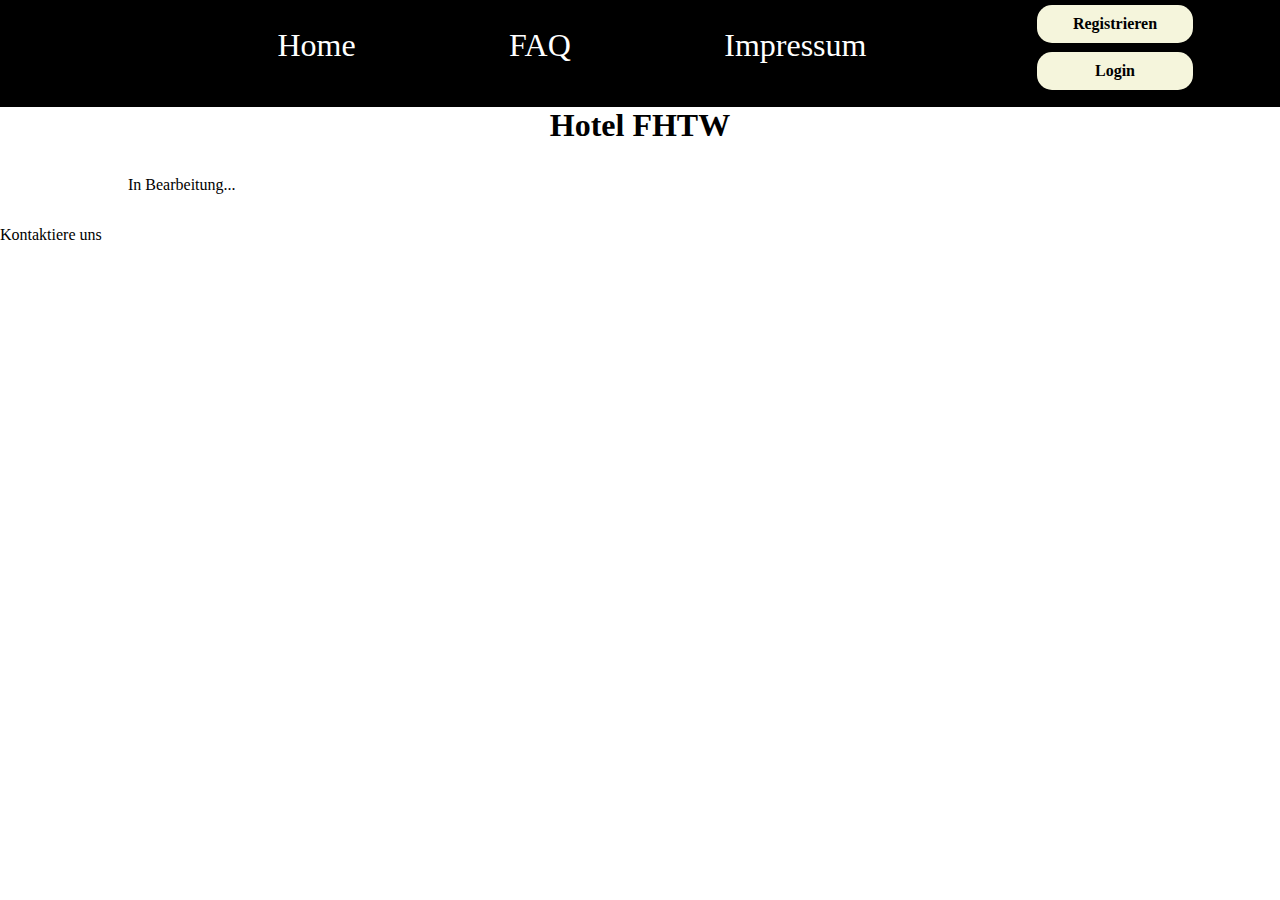
<file: pages/index.html>
<!DOCTYPE html>
<html lang="en">
  <head>
    <meta charset="UTF-8" />
    <meta http-equiv="X-UA-Compatible" content="IE=edge" />
    <meta name="viewport" content="width=device-width, initial-scale=1.0" />
    <title>Home - Hotel-FHTW</title>
    <link rel="stylesheet" href="../styles/style.css" />
  </head>
  <body>
    <header>
      <nav>
        <ul class="navbar">
          <li><a href="./index.html">Home</a></li>
          <li><a href="./faq.html">FAQ</a></li>
          <li><a href="./impressum.html">Impressum</a></li>
        </ul>
        <div>
          <a href="./register.html">Registrieren</a>
          <a href="./login.html">Login</a>
        </div>
      </nav>
    </header>
    <main>
      <h1>Hotel FHTW</h1>
      <section>
        <p>In Bearbeitung...</p>
      </section>
    </main>

    <footer>
      <div class="flex">
        <p>Kontaktiere uns</p>
      </div>
    </footer>
  </body>
</html>
</file>
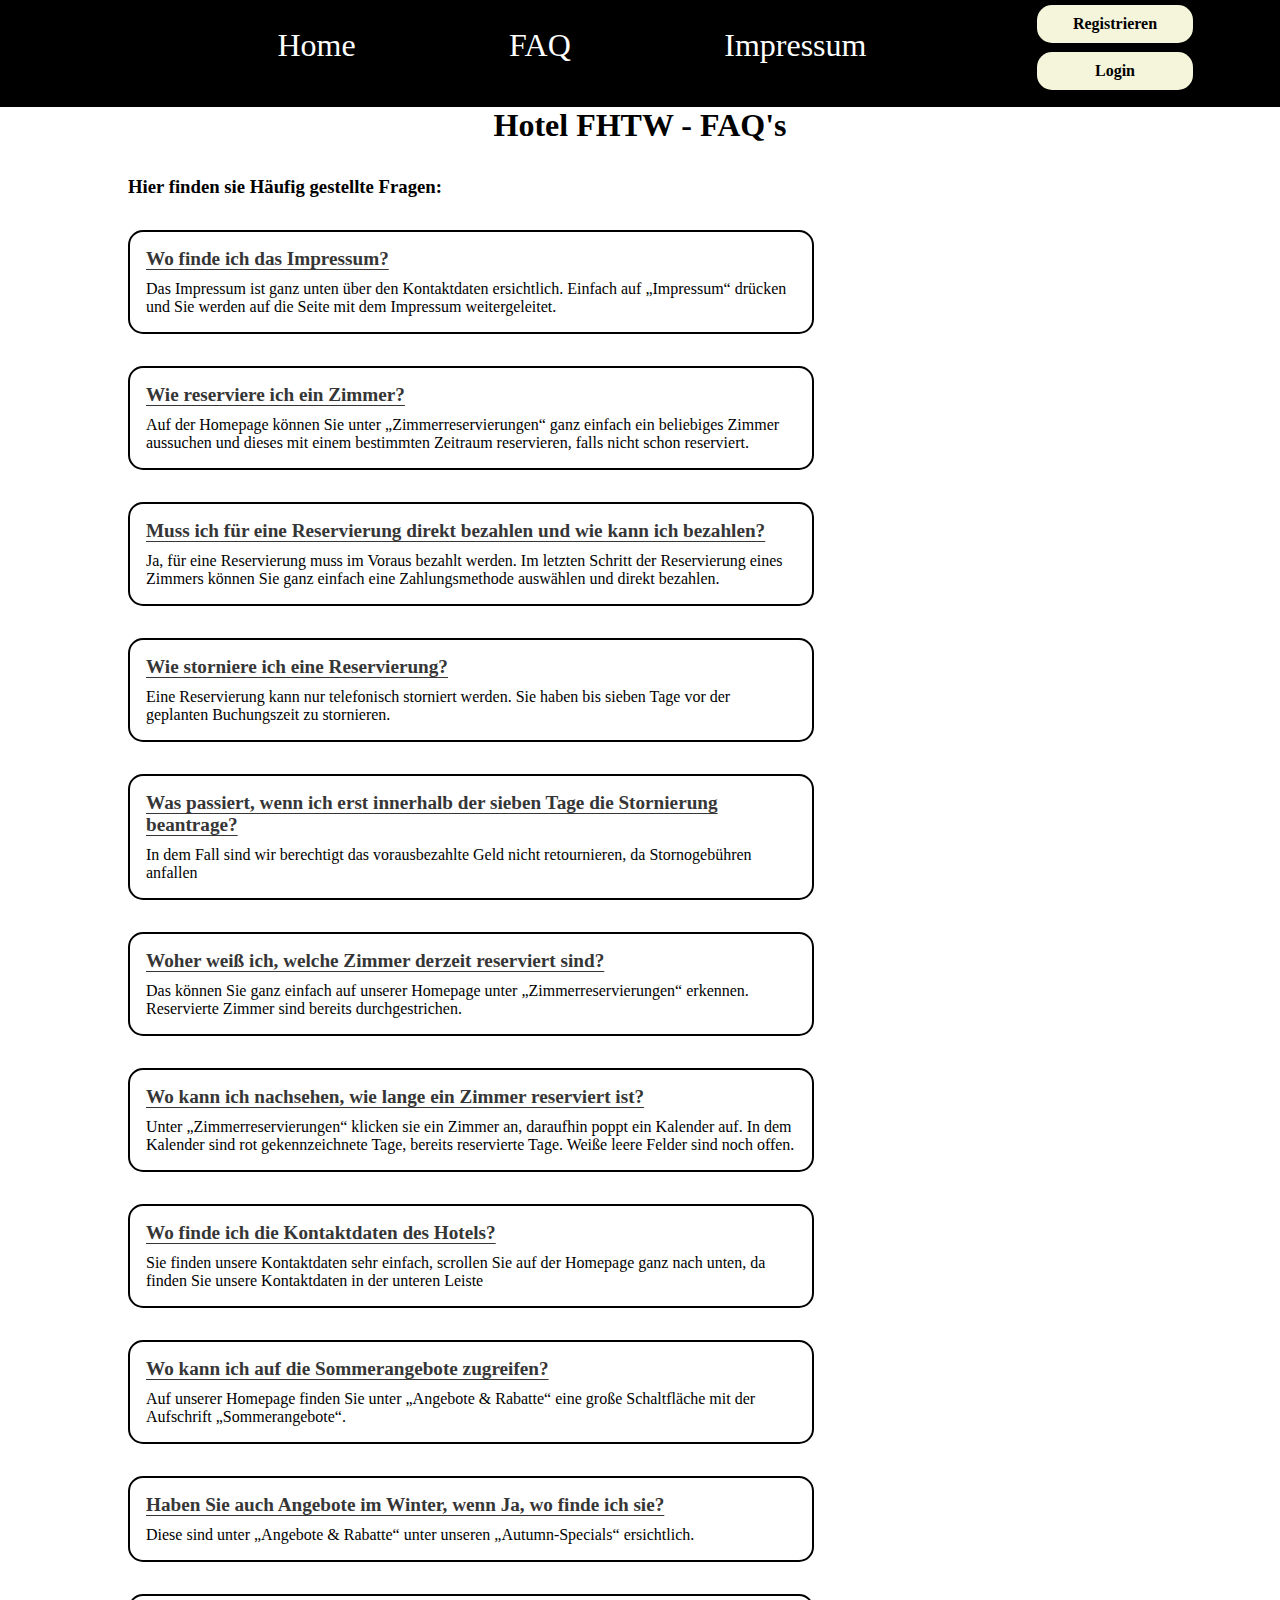
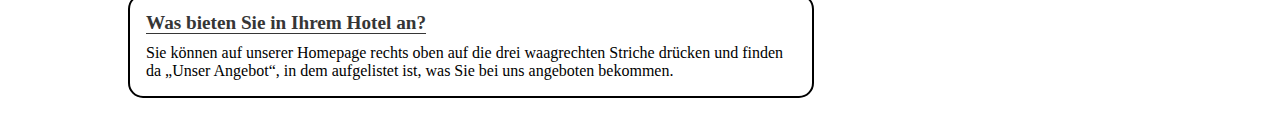
<file: pages/faq.html>
<!DOCTYPE html>
<html lang="en">
  <head>
    <meta charset="UTF-8" />
    <meta http-equiv="X-UA-Compatible" content="IE=edge" />
    <meta name="viewport" content="width=device-width, initial-scale=1.0" />
    <title>FAQ - Hotel-FHTW</title>
    <link rel="stylesheet" href="../styles/style.css" />
  </head>
  <body>
    <header>
      <nav>
        <ul class="navbar">
          <li><a href="./index.html">Home</a></li>
          <li><a href="./faq.html">FAQ</a></li>
          <li><a href="./impressum.html">Impressum</a></li>
        </ul>
        <div>
          <a href="./register.html">Registrieren</a>
          <a href="./login.html">Login</a>
        </div>
      </nav>
    </header>
    <main>
      <h1>Hotel FHTW - FAQ's</h1>
      <section class="faq">
        <h3>Hier finden sie Häufig gestellte Fragen:</h2>
          <div class="frage-container">
            <h4 class="frage">Wo finde ich das Impressum?
            </h4>
            <p class="antwort">Das Impressum ist ganz unten über den Kontaktdaten ersichtlich. Einfach auf „Impressum“ drücken und Sie werden auf die Seite mit dem Impressum weitergeleitet.</p>
          </div>
              <div class="frage-container">
                <h4 class="frage">Wie reserviere ich ein Zimmer?</h4>
                <p class="antwort">Auf der Homepage können Sie unter „Zimmerreservierungen“ ganz einfach ein beliebiges Zimmer aussuchen und dieses mit einem bestimmten Zeitraum reservieren, falls nicht schon reserviert.</p>
              </div>
              <div class="frage-container">
                <h4 class="frage">Muss ich für eine Reservierung direkt bezahlen und wie kann ich bezahlen?</h4>
                <p class="antwort">Ja, für eine Reservierung muss im Voraus bezahlt werden. Im letzten Schritt der Reservierung eines Zimmers können Sie ganz einfach eine Zahlungsmethode auswählen und direkt bezahlen.</p>
              </div>
              <div class="frage-container">
                <h4 class="frage">Wie storniere ich eine Reservierung?
                </h4>
                <p class="antwort">Eine Reservierung kann nur telefonisch storniert werden. Sie haben bis sieben Tage vor der geplanten Buchungszeit zu stornieren.
                </p>
              </div>
              <div class="frage-container">
                <h4 class="frage">Was passiert, wenn ich erst innerhalb der sieben Tage die Stornierung beantrage?
                </h4>
                <p class="antwort">In dem Fall sind wir berechtigt das vorausbezahlte Geld nicht retournieren, da Stornogebühren anfallen</p>
              </div>
              <div class="frage-container">
                <h4 class="frage">Woher weiß ich, welche Zimmer derzeit reserviert sind?
                </h4>
                <p class="antwort">Das können Sie ganz einfach auf unserer Homepage unter „Zimmerreservierungen“ erkennen. Reservierte Zimmer sind bereits durchgestrichen.</p>
              </div>
              <div class="frage-container">
                <h4 class="frage">Wo kann ich nachsehen, wie lange ein Zimmer reserviert ist?
                </h4>
                <p class="antwort">Unter „Zimmerreservierungen“ klicken sie ein Zimmer an, daraufhin poppt ein Kalender auf. In dem Kalender sind rot gekennzeichnete Tage, bereits reservierte Tage. Weiße leere Felder sind noch offen.
                </p>
              </div>
              <div class="frage-container">
                <h4 class="frage">Wo finde ich die Kontaktdaten des Hotels?
                </h4>
                <p class="antwort">Sie finden unsere Kontaktdaten sehr einfach, scrollen Sie auf der Homepage ganz nach unten, da finden Sie unsere Kontaktdaten in der unteren Leiste
                </p>
              </div>
              <div class="frage-container">
                <h4 class="frage">Wo kann ich auf die Sommerangebote zugreifen?
                </h4>
                <p class="antwort">Auf unserer Homepage finden Sie unter „Angebote & Rabatte“ eine große Schaltfläche mit der Aufschrift „Sommerangebote“.
                </p>
              </div>
              <div class="frage-container">
                <h4 class="frage">Haben Sie auch Angebote im Winter, wenn Ja, wo finde ich sie?
                </h4>
                <p class="antwort">Diese sind unter „Angebote & Rabatte“ unter unseren „Autumn-Specials“ ersichtlich.
</p>
              </div>
              <div class="frage-container">
                <h4 class="frage">Was bieten Sie in Ihrem Hotel an?
                </h4>
                <p class="antwort">Sie können auf unserer Homepage rechts oben auf die drei waagrechten Striche drücken und finden da „Unser Angebot“, in dem aufgelistet ist, was Sie bei uns angeboten bekommen.
                </p>
              </div>
        </section>
    </main>
    <footer></footer>
  </body>
</html>
</file>
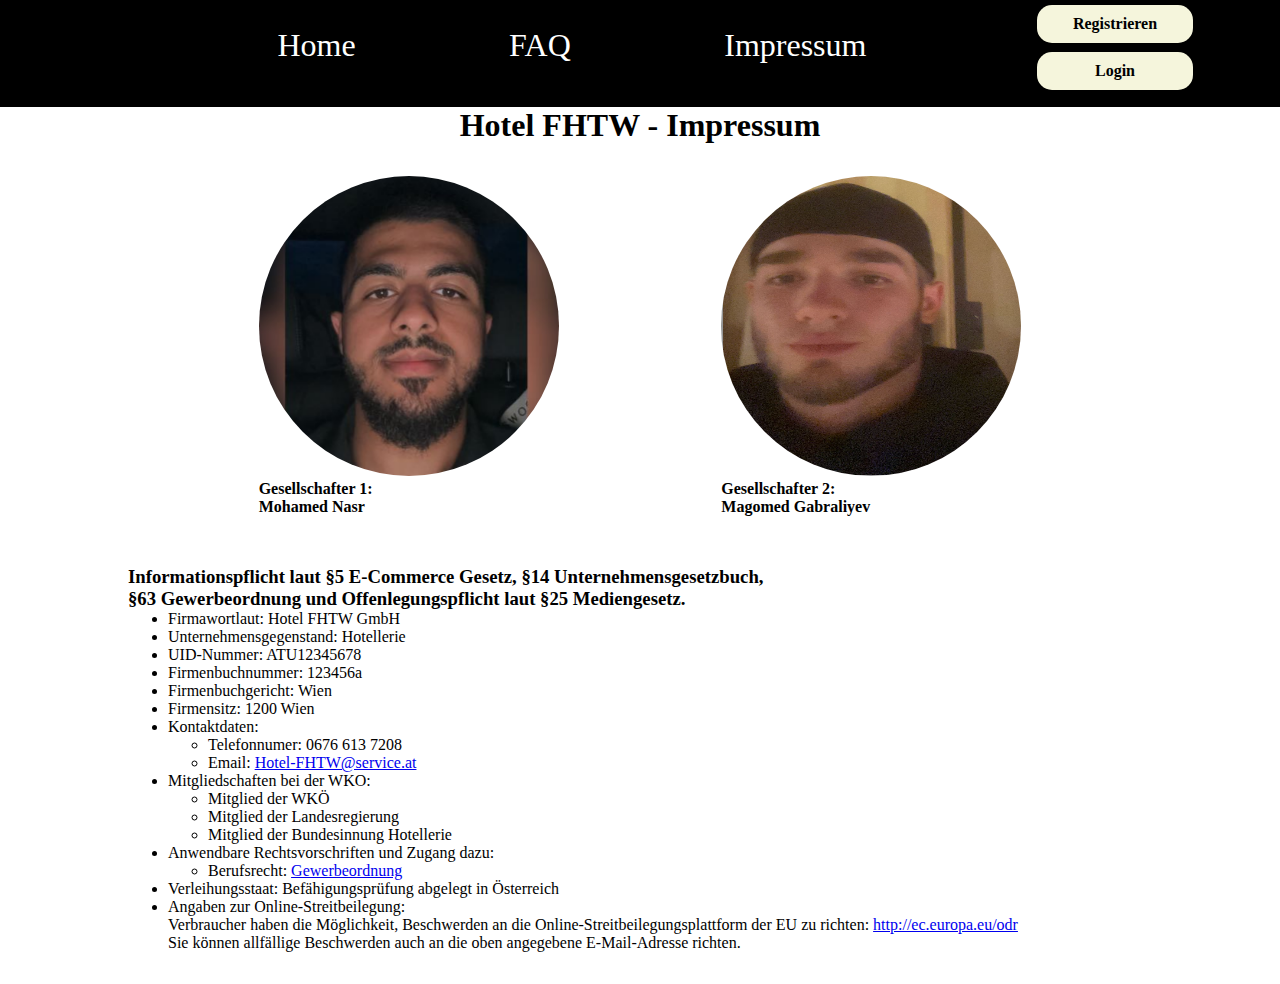
<file: pages/impressum.html>
<!DOCTYPE html>
<html lang="en">
  <head>
    <meta charset="UTF-8" />
    <meta http-equiv="X-UA-Compatible" content="IE=edge" />
    <meta name="viewport" content="width=device-width, initial-scale=1.0" />
    <title>Impressum - Hotel-FHTW</title>
    <link rel="stylesheet" href="../styles/style.css" />
  </head>
  <body>
    <header>
      <nav>
        <ul class="navbar">
          <li><a href="./index.html">Home</a></li>
          <li><a href="./faq.html">FAQ</a></li>
          <li><a href="./impressum.html">Impressum</a></li>
        </ul>
        <div>
          <a href="./register.html">Registrieren</a>
          <a href="./login.html">Login</a>
        </div>
      </nav>
    </header>

    <main>
      <h1>Hotel FHTW - Impressum</h1>
      <section class="img">
        <figure>
          <img src="../img/mo_nasr.png" alt="Bild von Mo" />
          <figcaption>
            <b>
              Gesellschafter 1:<br />
              Mohamed Nasr
            </b>
          </figcaption>
        </figure>
        <figure>
          <img src="../img/mago_gabraliyev.png" alt="Bild von Magomed" />
          <figcaption>
            <b>
              Gesellschafter 2: <br />
              Magomed Gabraliyev
            </b>
          </figcaption>
        </figure>
      </section>
      <section class="impressum">
        <h3>
          Informationspflicht laut §5 E-Commerce Gesetz, §14
          Unternehmensgesetzbuch, <br />
          §63 Gewerbeordnung und Offenlegungspflicht laut §25 Mediengesetz.
        </h3>
        <ul>
          <li>Firmawortlaut: Hotel FHTW GmbH</li>
          <li>Unternehmensgegenstand: Hotellerie</li>
          <li>UID-Nummer: ATU12345678</li>
          <li>Firmenbuchnummer: 123456a</li>
          <li>Firmenbuchgericht: Wien</li>
          <li>Firmensitz: 1200 Wien</li>
          <li>Kontaktdaten:</li>
          <ul>
            <li>Telefonnumer: 0676 613 7208</li>
            <li>
              Email:
              <a href="mailto:if23b071@technikum-wien.at"
                >Hotel-FHTW@service.at</a
              >
            </li>
          </ul>
          <li>Mitgliedschaften bei der WKO:</li>
          <ul>
            <li>Mitglied der WKÖ</li>
            <li>Mitglied der Landesregierung</li>
            <li>Mitglied der Bundesinnung Hotellerie</li>
          </ul>
          <li>Anwendbare Rechtsvorschriften und Zugang dazu:</li>
          <ul>
            <li>
              Berufsrecht: <a href="http://www.ris.bka.gv.at">Gewerbeordnung</a>
            </li>
          </ul>
          <li>Verleihungsstaat: Befähigungsprüfung abgelegt in Österreich</li>
          <li>Angaben zur Online-Streitbeilegung:</li>
          <p>
            Verbraucher haben die Möglichkeit, Beschwerden an die
            Online-Streitbeilegungsplattform der EU zu richten:
            <a href="http://ec.europa.eu/odr">http://ec.europa.eu/odr</a>
          </p>
          <p>
            Sie können allfällige Beschwerden auch an die oben angegebene
            E-Mail-Adresse richten.
          </p>
        </ul>
      </section>
    </main>
    <footer></footer>
  </body>
</html>
</file>
<file: styles/style.css>
@import url("./footer.css");
@import url("./register.css");
@import url("./login.css");

@media only screen and (max-width: 600px) {
  body {
    background-color: lightblue;
  }
}

* {
  margin: 0;
}

header nav {
  display: flex;
  justify-content: center;
  background-color: rgb(0, 0, 0);
}
header nav div {
  display: flex;
  flex-direction: column;
  align-items: center;
}
header nav div a {
  padding: 10px 10px;
  margin: 0.3rem 1rem;
  text-align: center;
  width: 100%;
  border-radius: 15px;
  background: beige;
  text-decoration: none;
  color: black;
  font-weight: bold;
}
header nav div a:hover {
  background-color: rgb(255, 255, 255);
}

.navbar {
  display: flex;
  justify-content: space-evenly;
  padding: 3vh;
  border-radius: 0px 0px 15px 15px;
  margin-bottom: 1rem;
  width: 70%;
}

.navbar li {
  list-style: none;
}

.navbar li a {
  text-decoration: none;
  font-size: 2rem;
  color: white;
}
h1 {
  text-align: center;
}

section {
  margin: 2rem 10vw;
}
.img {
  display: flex;
  justify-content: space-evenly;
  gap: 2rem;
  margin-bottom: 10vh;
}
.img figure {
  max-width: 300px;
  max-height: 300px;
}

.img figure img {
  width: 100%;
  height: 100%;
  border-radius: 50%;
}
.frage-container {
  margin: 2rem 0;
  width: 650px;
  border: black 2px solid;
  padding: 1rem;
  border-radius: 15px;
}
.frage {
  text-decoration: underline;
  padding-bottom: 10px;
  font-size: 1.2rem;
  color: rgb(54, 54, 54);
  text-underline-offset: 4px;
}

.antwort {
  color: black;
}
</file>
